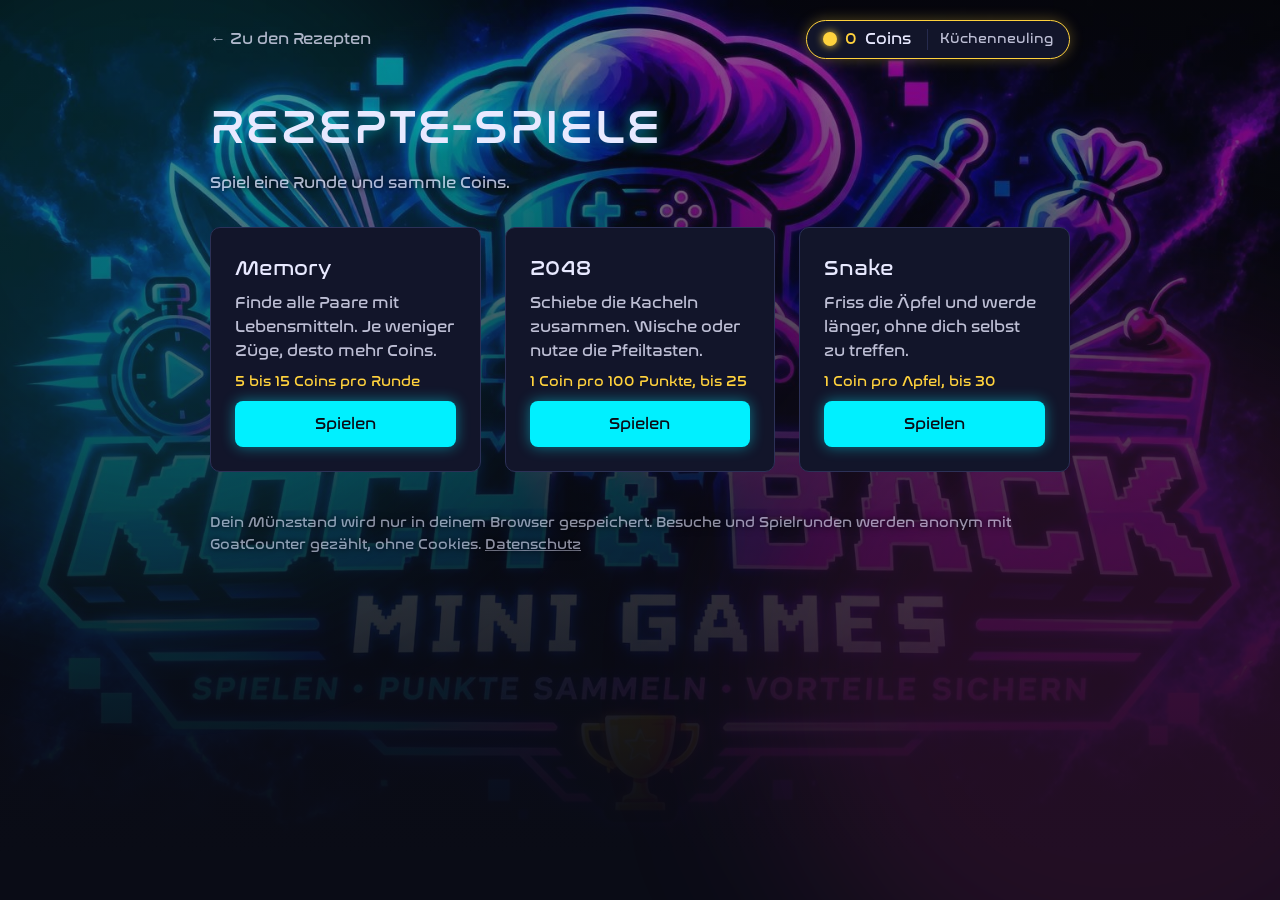
<file: index.html>
<!DOCTYPE html>
<html lang="de">
<head>
  <meta charset="UTF-8">
  <meta name="viewport" content="width=device-width, initial-scale=1.0">
  <title>Rezepte-Spiele</title>
  <meta name="description" content="Minispiele zur Rezeptseite: Spielen, Coins sammeln.">
  <meta property="og:type" content="website">
  <meta property="og:locale" content="de_DE">
  <meta property="og:site_name" content="Rezepte-Spiele">
  <meta property="og:title" content="Rezepte-Spiele">
  <meta property="og:description" content="Minispiele zur Rezeptseite: Spielen, Coins sammeln.">
  <meta property="og:url" content="https://redcommand99779.github.io/rezeptegames/">
  <meta property="og:image" content="https://redcommand99779.github.io/rezeptegames/bilder/vorschau.jpg">
  <meta property="og:image:width" content="1200">
  <meta property="og:image:height" content="630">
  <meta property="og:image:alt" content="Koch &amp; Back Mini Games">
  <meta name="twitter:card" content="summary_large_image">
  <link rel="icon" type="image/png" href="favicon.png">
  <link rel="apple-touch-icon" href="apple-touch-icon.png">
  <link rel="stylesheet" href="style.css">
</head>
<body class="startseite">
  <div class="seite">
    <header class="kopf">
      <a class="zurueck" href="../websiterezepte/index.html">← Zu den Rezepten</a>
      <div class="coins"><span class="coin-symbol"></span><strong data-coins>0</strong> Coins<span class="abzeichen" data-abzeichen></span></div>
    </header>
    <h1>Rezepte-Spiele</h1>
    <p class="untertitel">Spiel eine Runde und sammle Coins.</p>

    <div class="spiele-grid">
      <article class="karte">
        <h2>Memory</h2>
        <p>Finde alle Paare mit Lebensmitteln. Je weniger Züge, desto mehr Coins.</p>
        <span class="belohnung">5 bis 15 Coins pro Runde</span>
        <a class="button" href="spiele/memory.html">Spielen</a>
      </article>
      <article class="karte">
        <h2>2048</h2>
        <p>Schiebe die Kacheln zusammen. Wische oder nutze die Pfeiltasten.</p>
        <span class="belohnung">1 Coin pro 100 Punkte, bis 25</span>
        <a class="button" href="spiele/2048.html">Spielen</a>
      </article>
      <article class="karte">
        <h2>Snake</h2>
        <p>Friss die Äpfel und werde länger, ohne dich selbst zu treffen.</p>
        <span class="belohnung">1 Coin pro Apfel, bis 30</span>
        <a class="button" href="spiele/snake.html">Spielen</a>
      </article>
    </div>

    <p class="hinweis">Dein Münzstand wird nur in deinem Browser gespeichert. Besuche und Spielrunden werden anonym mit GoatCounter gezählt, ohne Cookies. <a href="../websiterezepte/datenschutz.html">Datenschutz</a></p>
  </div>

  <script src="coins.js"></script>
  <script src="stats.js"></script>
</body>
</html>
</file>
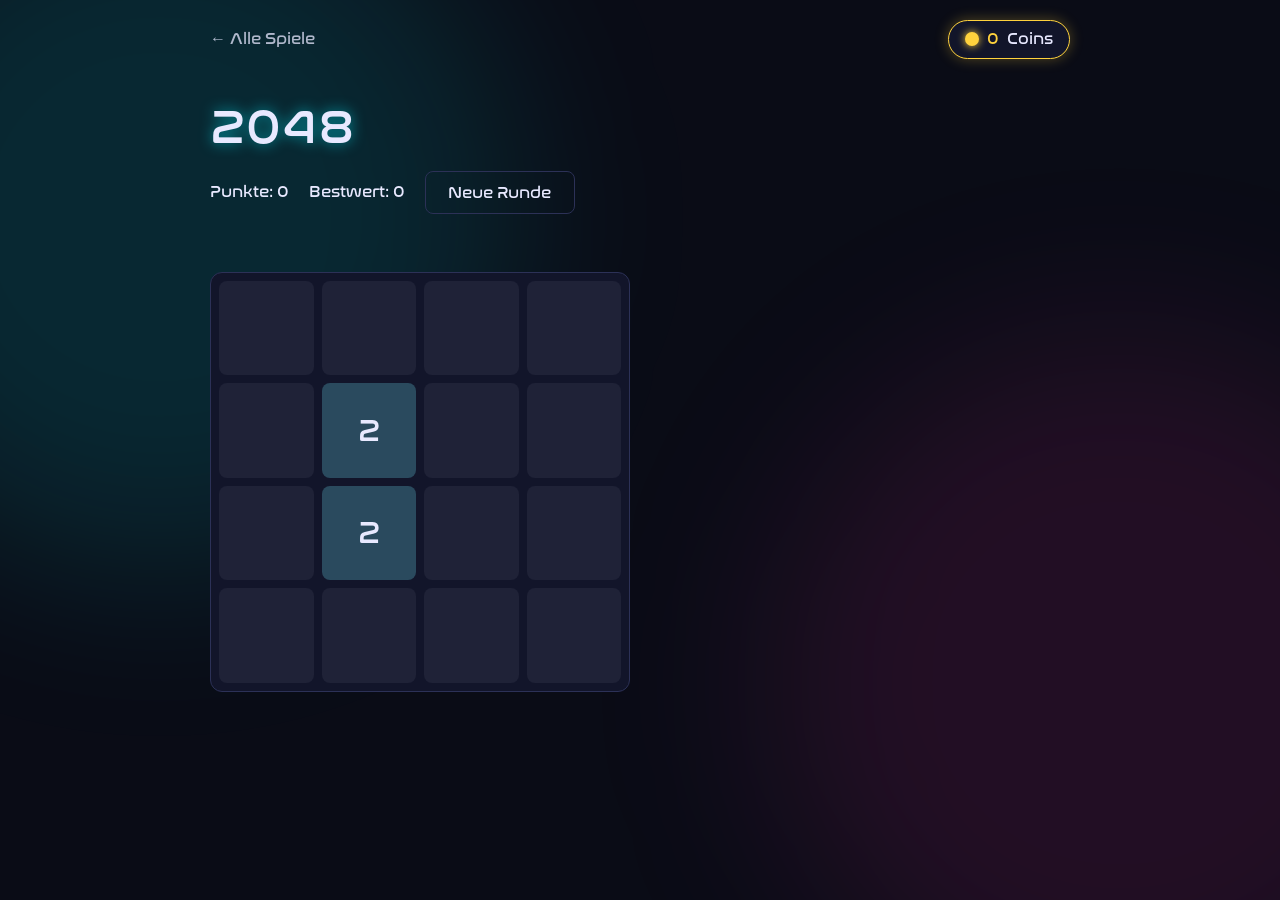
<file: spiele/2048.html>
<!DOCTYPE html>
<html lang="de">
<head>
  <meta charset="UTF-8">
  <meta name="viewport" content="width=device-width, initial-scale=1.0">
  <title>2048 – Rezepte-Spiele</title>
  <meta property="og:type" content="website">
  <meta property="og:locale" content="de_DE">
  <meta property="og:site_name" content="Rezepte-Spiele">
  <meta property="og:title" content="2048 – Rezepte-Spiele">
  <meta property="og:description" content="2048: Kacheln zusammenschieben und Coins sammeln.">
  <meta property="og:url" content="https://redcommand99779.github.io/rezeptegames/spiele/2048.html">
  <meta property="og:image" content="https://redcommand99779.github.io/rezeptegames/bilder/vorschau.jpg">
  <meta property="og:image:width" content="1200">
  <meta property="og:image:height" content="630">
  <meta property="og:image:alt" content="Koch &amp; Back Mini Games">
  <meta name="twitter:card" content="summary_large_image">
  <link rel="icon" type="image/png" href="../favicon.png">
  <link rel="apple-touch-icon" href="../apple-touch-icon.png">
  <link rel="stylesheet" href="../style.css">
</head>
<body>
  <div class="seite">
    <header class="kopf">
      <a class="zurueck" href="../index.html">← Alle Spiele</a>
      <div class="coins"><span class="coin-symbol"></span><strong data-coins>0</strong> Coins</div>
    </header>

    <h1>2048</h1>
    <div class="statuszeile">
      <span>Punkte: <strong id="punkte">0</strong></span>
      <span>Bestwert: <strong id="best">0</strong></span>
      <button type="button" class="button leise" id="neu">Neue Runde</button>
    </div>
    <p class="meldung" id="meldung" role="status"></p>
    <div class="feld-2048 spielfeld" id="feld" aria-label="Spielfeld"></div>
  </div>

  <script src="../coins.js"></script>
  <script src="../stats.js"></script>
  <script src="2048.js"></script>
</body>
</html>
</file>
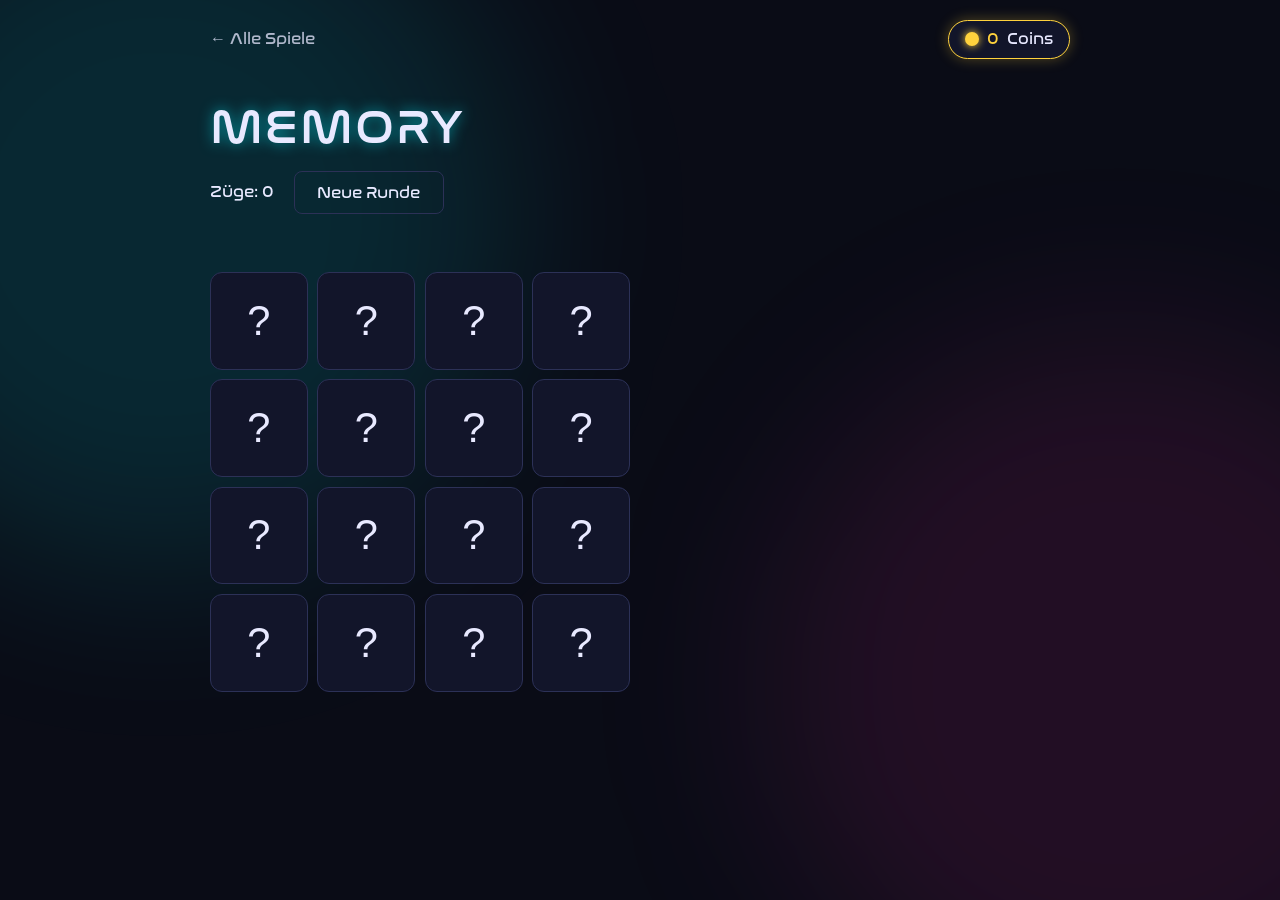
<file: spiele/memory.html>
<!DOCTYPE html>
<html lang="de">
<head>
  <meta charset="UTF-8">
  <meta name="viewport" content="width=device-width, initial-scale=1.0">
  <title>Memory – Rezepte-Spiele</title>
  <meta property="og:type" content="website">
  <meta property="og:locale" content="de_DE">
  <meta property="og:site_name" content="Rezepte-Spiele">
  <meta property="og:title" content="Memory – Rezepte-Spiele">
  <meta property="og:description" content="Memory mit Lebensmitteln: Paare finden und Coins sammeln.">
  <meta property="og:url" content="https://redcommand99779.github.io/rezeptegames/spiele/memory.html">
  <meta property="og:image" content="https://redcommand99779.github.io/rezeptegames/bilder/vorschau.jpg">
  <meta property="og:image:width" content="1200">
  <meta property="og:image:height" content="630">
  <meta property="og:image:alt" content="Koch &amp; Back Mini Games">
  <meta name="twitter:card" content="summary_large_image">
  <link rel="icon" type="image/png" href="../favicon.png">
  <link rel="apple-touch-icon" href="../apple-touch-icon.png">
  <link rel="stylesheet" href="../style.css">
</head>
<body>
  <div class="seite">
    <header class="kopf">
      <a class="zurueck" href="../index.html">← Alle Spiele</a>
      <div class="coins"><span class="coin-symbol"></span><strong data-coins>0</strong> Coins</div>
    </header>

    <h1>Memory</h1>
    <div class="statuszeile">
      <span>Züge: <strong id="zuege">0</strong></span>
      <button type="button" class="button leise" id="neu">Neue Runde</button>
    </div>
    <p class="meldung" id="meldung" role="status"></p>
    <div class="memory-feld spielfeld" id="feld"></div>
  </div>

  <script src="../coins.js"></script>
  <script src="../stats.js"></script>
  <script src="memory.js"></script>
</body>
</html>
</file>
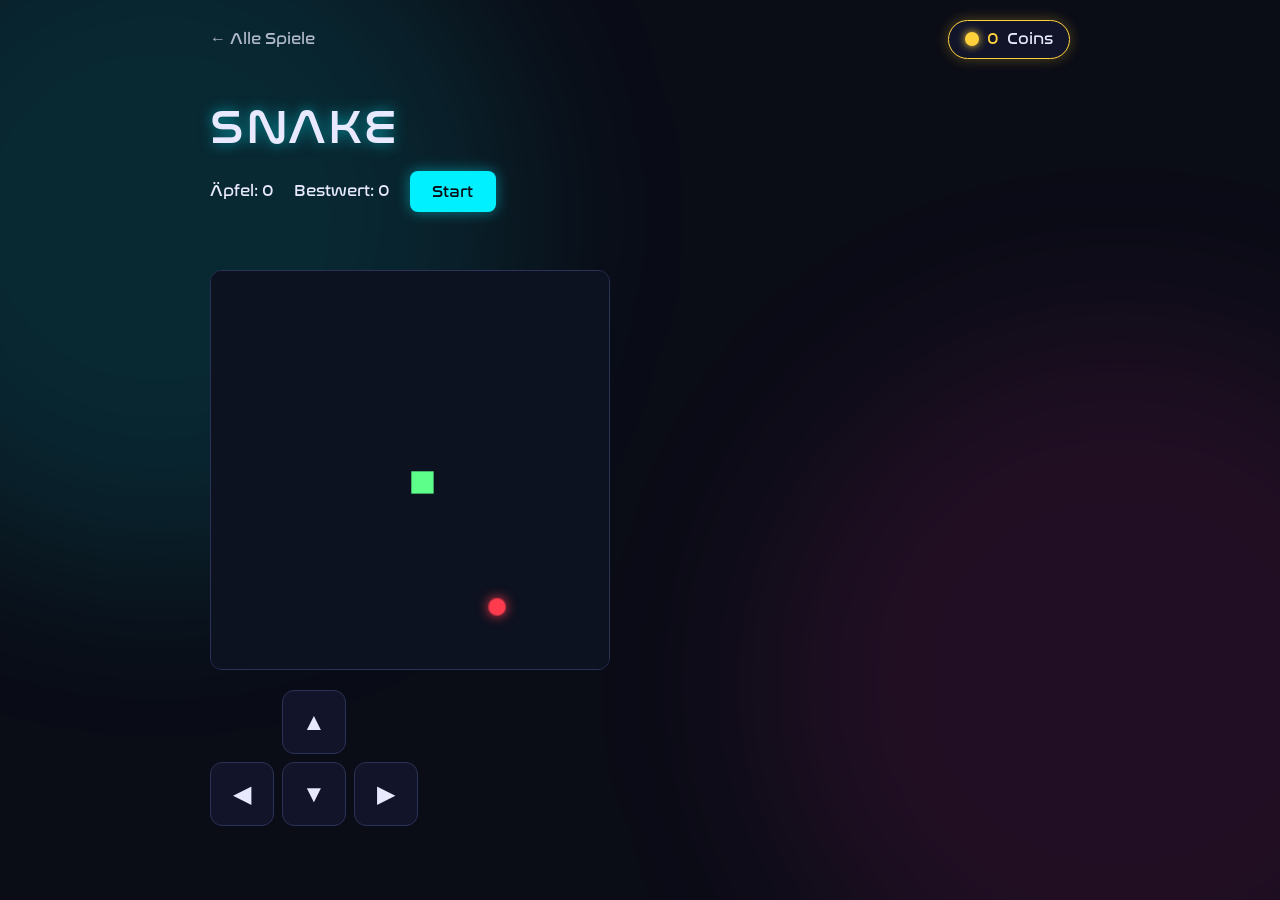
<file: spiele/snake.html>
<!DOCTYPE html>
<html lang="de">
<head>
  <meta charset="UTF-8">
  <meta name="viewport" content="width=device-width, initial-scale=1.0">
  <title>Snake – Rezepte-Spiele</title>
  <meta property="og:type" content="website">
  <meta property="og:locale" content="de_DE">
  <meta property="og:site_name" content="Rezepte-Spiele">
  <meta property="og:title" content="Snake – Rezepte-Spiele">
  <meta property="og:description" content="Snake: Äpfel fressen und Coins sammeln.">
  <meta property="og:url" content="https://redcommand99779.github.io/rezeptegames/spiele/snake.html">
  <meta property="og:image" content="https://redcommand99779.github.io/rezeptegames/bilder/vorschau.jpg">
  <meta property="og:image:width" content="1200">
  <meta property="og:image:height" content="630">
  <meta property="og:image:alt" content="Koch &amp; Back Mini Games">
  <meta name="twitter:card" content="summary_large_image">
  <link rel="icon" type="image/png" href="../favicon.png">
  <link rel="apple-touch-icon" href="../apple-touch-icon.png">
  <link rel="stylesheet" href="../style.css">
</head>
<body>
  <div class="seite">
    <header class="kopf">
      <a class="zurueck" href="../index.html">← Alle Spiele</a>
      <div class="coins"><span class="coin-symbol"></span><strong data-coins>0</strong> Coins</div>
    </header>

    <h1>Snake</h1>
    <div class="statuszeile">
      <span>Äpfel: <strong id="aepfel">0</strong></span>
      <span>Bestwert: <strong id="best">0</strong></span>
      <button type="button" class="button" id="start">Start</button>
    </div>
    <p class="meldung" id="meldung" role="status"></p>
    <canvas class="snake-leinwand spielfeld" id="leinwand" width="320" height="320" aria-label="Spielfeld"></canvas>

    <div class="steuerkreuz" aria-label="Steuerung">
      <button type="button" class="oben" data-richtung="oben" aria-label="Hoch">▲</button>
      <button type="button" class="links" data-richtung="links" aria-label="Links">◀</button>
      <button type="button" class="unten" data-richtung="unten" aria-label="Runter">▼</button>
      <button type="button" class="rechts" data-richtung="rechts" aria-label="Rechts">▶</button>
    </div>
  </div>

  <script src="../coins.js"></script>
  <script src="../stats.js"></script>
  <script src="snake.js"></script>
</body>
</html>
</file>
<file: style.css>
@font-face {
  font-family: "Nasalization";
  src: url("schriften/typodermic/nasalization.otf") format("opentype");
  font-weight: 100 900;
  font-display: swap;
}

:root {
  --bg: #0a0c16;
  --text: #E8E9FF;
  --karte-bg: #12152a;
  --linie: #2c3157;
  --akzent: #00f0ff;
  --akzent-rgb: 0, 240, 255;
  --pink: #ff2ea6;
  --font: "Nasalization", sans-serif;
}

* {
  box-sizing: border-box;
}

body {
  margin: 0;
  background: var(--bg);
  color: var(--text);
  font-family: var(--font);
  line-height: 1.5;
}

body::before {
  content: "";
  position: fixed;
  top: -15%;
  left: -15%;
  width: 55vmax;
  height: 55vmax;
  border-radius: 50%;
  background: rgba(var(--akzent-rgb), 0.12);
  filter: blur(90px);
  z-index: -1;
  pointer-events: none;
}

body::after {
  content: "";
  position: fixed;
  bottom: -15%;
  right: -15%;
  width: 55vmax;
  height: 55vmax;
  border-radius: 50%;
  background: rgba(255, 46, 166, 0.1);
  filter: blur(90px);
  z-index: -1;
  pointer-events: none;
}

a {
  color: var(--text);
}

a:focus-visible,
button:focus-visible {
  outline: 2px solid var(--text);
  outline-offset: 2px;
}

.seite {
  max-width: 900px;
  margin: 0 auto;
  padding: 1.25rem 1.25rem 3rem;
}

.kopf {
  display: flex;
  align-items: center;
  justify-content: space-between;
  gap: 1rem;
  margin-bottom: 2rem;
}

.zurueck {
  text-decoration: none;
  opacity: 0.75;
}

.zurueck:hover {
  opacity: 1;
}

.coins {
  display: inline-flex;
  align-items: center;
  gap: 0.5rem;
  padding: 0.4rem 1rem;
  background: var(--karte-bg);
  border: 1px solid #ffd23d;
  border-radius: 999px;
  box-shadow: 0 0 14px rgba(255, 210, 61, 0.3);
}

.coins strong {
  color: #ffd23d;
}

.coin-symbol {
  width: 14px;
  height: 14px;
  border-radius: 50%;
  background: #ffd23d;
  box-shadow: 0 0 8px #ffd23d;
}

h1 {
  margin: 0 0 0.5rem;
  font-size: clamp(1.9rem, 6vw, 3rem);
  font-weight: 600;
  text-transform: uppercase;
  letter-spacing: 0.04em;
  text-shadow: 0 0 14px rgba(var(--akzent-rgb), 0.55);
}

.untertitel {
  margin: 0 0 2rem;
  opacity: 0.75;
}

.spiele-grid {
  display: grid;
  grid-template-columns: repeat(auto-fill, minmax(240px, 1fr));
  gap: 1.5rem;
}

.karte {
  display: flex;
  flex-direction: column;
  gap: 0.5rem;
  padding: 1.5rem;
  background: var(--karte-bg);
  border: 1px solid var(--linie);
  border-radius: 10px;
  transition: transform 0.15s ease, box-shadow 0.15s ease, border-color 0.15s ease;
}

.karte:hover {
  transform: translateY(-3px);
  border-color: var(--akzent);
  box-shadow: 0 0 22px rgba(var(--akzent-rgb), 0.25);
}

.karte h2 {
  margin: 0;
  font-size: 1.3rem;
  font-weight: 600;
}

.karte p {
  margin: 0;
  opacity: 0.8;
}

.karte .belohnung {
  margin-top: auto;
  font-size: 0.9rem;
  color: #ffd23d;
}

.button {
  display: inline-block;
  padding: 0.7rem 1.4rem;
  font-family: var(--font);
  font-size: 1rem;
  text-align: center;
  text-decoration: none;
  color: var(--bg);
  background: var(--akzent);
  border: 0;
  border-radius: 8px;
  cursor: pointer;
  box-shadow: 0 0 14px rgba(var(--akzent-rgb), 0.45);
}

.button:hover {
  filter: brightness(1.1);
}

.button.leise {
  color: var(--text);
  background: transparent;
  border: 1px solid var(--linie);
  box-shadow: none;
}

.hinweis {
  margin-top: 2.5rem;
  font-size: 0.9rem;
  opacity: 0.6;
}

/* Spielseiten */

.statuszeile {
  display: flex;
  flex-wrap: wrap;
  align-items: center;
  gap: 1.25rem;
  margin-bottom: 1rem;
}

.meldung {
  min-height: 1.6rem;
  margin: 0.75rem 0 1rem;
  color: #ffd23d;
}

.spielfeld {
  touch-action: none;
  user-select: none;
  -webkit-user-select: none;
}

.memory-feld {
  display: grid;
  grid-template-columns: repeat(4, minmax(0, 1fr));
  gap: 0.6rem;
  width: min(100%, 420px);
}

.memory-karte {
  aspect-ratio: 1;
  font-size: clamp(1.6rem, 9vw, 2.6rem);
  color: var(--text);
  background: var(--karte-bg);
  border: 1px solid var(--linie);
  border-radius: 12px;
  cursor: pointer;
  transition: transform 0.15s ease, border-color 0.15s ease;
}

.memory-karte:hover {
  border-color: var(--akzent);
}

.memory-karte.offen {
  border-color: var(--akzent);
  box-shadow: 0 0 12px rgba(var(--akzent-rgb), 0.4);
}

.memory-karte.gefunden {
  border-color: #5dff8a;
  background: rgba(93, 255, 138, 0.12);
  cursor: default;
}

.feld-2048 {
  display: grid;
  grid-template-columns: repeat(4, minmax(0, 1fr));
  grid-template-rows: repeat(4, minmax(0, 1fr));
  gap: 0.5rem;
  width: min(100%, 420px);
  aspect-ratio: 1;
  padding: 0.5rem;
  background: var(--karte-bg);
  border: 1px solid var(--linie);
  border-radius: 12px;
}

.kachel {
  display: flex;
  align-items: center;
  justify-content: center;
  border-radius: 8px;
  font-weight: 700;
  font-size: clamp(1.1rem, 6vw, 1.9rem);
  background: rgba(232, 233, 255, 0.06);
}

.snake-leinwand {
  display: block;
  width: min(100%, 400px);
  aspect-ratio: 1;
  background: #0d1220;
  border: 1px solid var(--linie);
  border-radius: 12px;
}

.steuerkreuz {
  display: grid;
  grid-template-columns: repeat(3, 64px);
  grid-template-rows: repeat(2, 64px);
  gap: 0.5rem;
  margin: 1.25rem 0 0;
}

.steuerkreuz button {
  font-size: 1.5rem;
  color: var(--text);
  background: var(--karte-bg);
  border: 1px solid var(--linie);
  border-radius: 12px;
  cursor: pointer;
}

.steuerkreuz button:active {
  border-color: var(--akzent);
}

.steuerkreuz .oben { grid-column: 2; grid-row: 1; }
.steuerkreuz .links { grid-column: 1; grid-row: 2; }
.steuerkreuz .unten { grid-column: 2; grid-row: 2; }
.steuerkreuz .rechts { grid-column: 3; grid-row: 2; }

.abzeichen {
  margin-left: 0.5rem;
  padding-left: 0.75rem;
  border-left: 1px solid var(--linie);
  font-size: 0.85rem;
  opacity: 0.8;
}

/* Startseite: das Logo als abgedunkelter Hintergrund, nach unten in die Seitenfarbe ausgeblendet */
body.startseite {
  background:
    linear-gradient(to bottom, rgba(10, 12, 22, 0.45) 0%, rgba(10, 12, 22, 0.8) 55%, var(--bg) 100%) top center / 100% 66.7vw no-repeat,
    url("bilder/hintergrund.jpg") top center / 100% auto no-repeat,
    var(--bg);
}

body.startseite .untertitel,
body.startseite .hinweis {
  text-shadow: 0 1px 8px var(--bg), 0 0 4px var(--bg);
}
</file>
